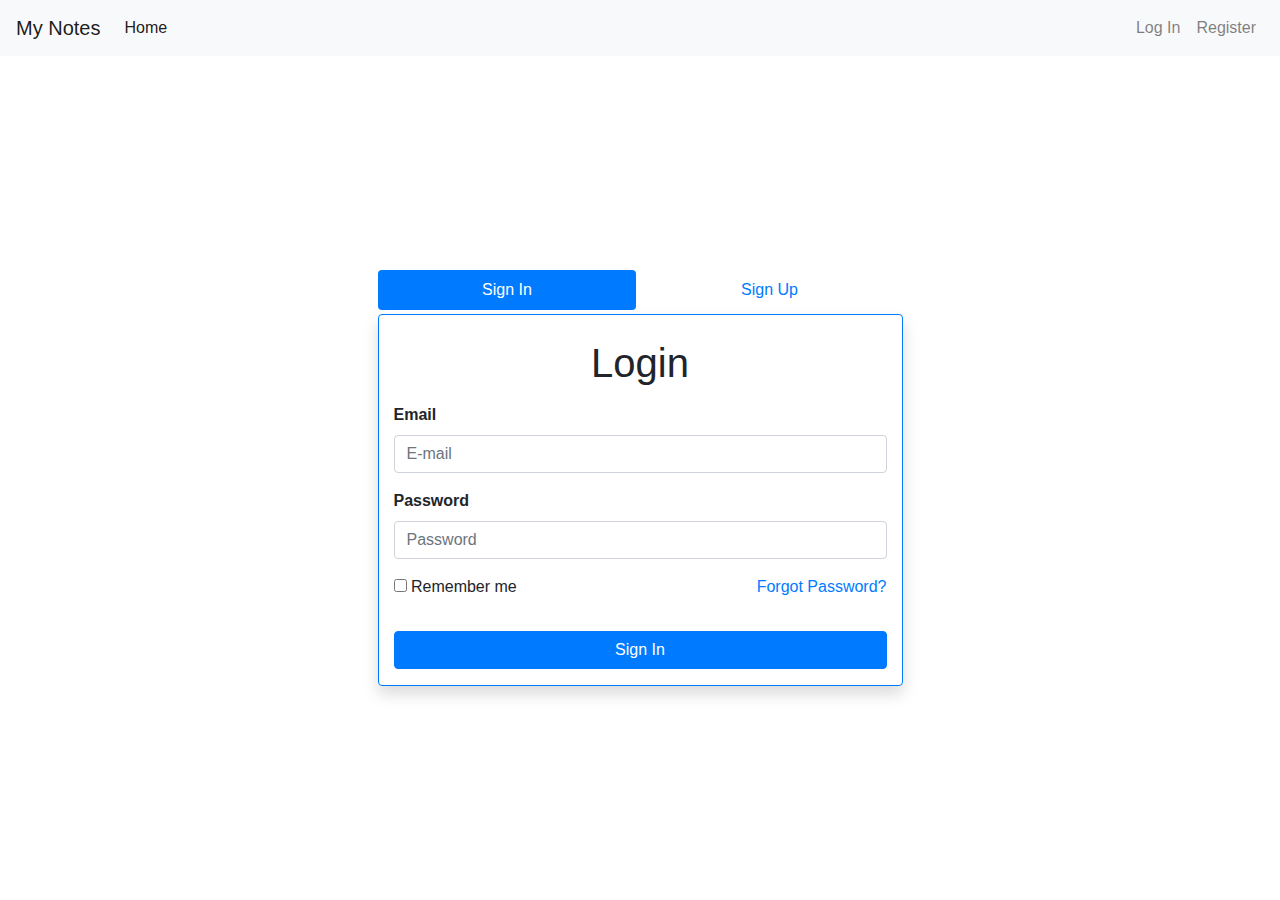
<file: MyNote.UI/Index.html>
﻿<!DOCTYPE html>
<html class="h-100">
<head>
    <meta charset="utf-8" />
    <meta name="viewport" content="width=device-width, initial-scale=1, shrink-to-fit=no" />
    <title>My Notes</title>
    <link href="Content/bootstrap.min.css" rel="stylesheet" />
    <link href="Content/fontawesome-all.min.css" rel="stylesheet" />
    <link href="Content/styles.css" s rel="stylesheet" />

</head>
<body class="h-100">
    <div class="loading d-none">
        <div class="spinner-border" role="status">
            <span class="sr-only">Loading...</span>
        </div>
    </div>

    <header>
        <!-- Fixed navbar -->
        <nav class="navbar navbar-expand-md navbar-light fixed-top bg-light">
            <a class="navbar-brand" href="#">My Notes</a>
            <button class="navbar-toggler" type="button" data-toggle="collapse" data-target="#navbarCollapse" aria-controls="navbarCollapse" aria-expanded="false" aria-label="Toggle navigation">
                <span class="navbar-toggler-icon"></span>
            </button>
            <div class="collapse navbar-collapse" id="navbarCollapse">
                <ul class="navbar-nav mr-auto">
                    <li class="nav-item active">
                        <a class="nav-link" href="">Home</a>
                    </li>
                </ul>
                <ul class="navbar-nav navbar-login only-logged-out">
                    <li class="nav-item">
                        <a class="nav-link" href="#pills-signin">Log In</a>
                    </li>
                    <li class="nav-item">
                        <a class="nav-link" href="#pills-signup">Register</a>
                    </li>
                </ul>
                <ul class="navbar-nav only-logged-in">
                    <li class="nav-item">
                        <a id="btnLogout" class="nav-link" href="#">Logout</a>
                    </li>
                </ul>
            </div>
        </nav>
    </header>

    <div id="page-login" class="page">
        <div id="login" class="d-flex flex-direction-column h-100">
            <!--https://codepen.io/mianzaid/pen/YBQZvg-->
            <!--https://codepen.io/yigith/pen/qBOgvgp-->
            <div class="container m-auto">
                <div class="col-sm-8 col-lg-6 ml-auto mr-auto">
                    <ul class="nav nav-pills nav-fill mb-1" id="pills-tab" role="tablist">
                        <li class="nav-item"> <a class="nav-link active" id="pills-signin-tab" data-toggle="pill" href="#pills-signin" role="tab" aria-controls="pills-signin" aria-selected="true">Sign In</a> </li>
                        <li class="nav-item"> <a class="nav-link" id="pills-signup-tab" data-toggle="pill" href="#pills-signup" role="tab" aria-controls="pills-signup" aria-selected="false">Sign Up</a> </li>
                    </ul>
                    <div class="tab-content" id="pills-tabContent">
                        <div class="tab-pane fade show active" id="pills-signin" role="tabpanel" aria-labelledby="pills-signin-tab">
                            <div class="col-sm-12 border border-primary shadow rounded pt-4">
                                <h1 class="mb-3 text-center">Login</h1>
                                <!--<div class="text-center"><img src="https://placehold.it/80x80" class="rounded-circle border p-1"></div>-->
                                <div class="alert message"></div>
                                <form method="post" id="signinform">
                                    <input type="hidden" name="grant_type" value="password" />
                                    <div class="form-group">
                                        <label class="font-weight-bold">Email</label>
                                        <input type="email" name="username" id="signinemail" class="form-control" placeholder="E-mail" required>
                                    </div>
                                    <div class="form-group">
                                        <label class="font-weight-bold">Password</label>
                                        <input type="password" name="password" id="signinpassword" class="form-control" placeholder="Password" required>
                                    </div>
                                    <div class="form-group">
                                        <div class="row">
                                            <div class="col">
                                                <label><input type="checkbox" id="signinrememberme"> Remember me</label>
                                            </div>
                                            <div class="col text-right"> <a href="#" data-toggle="modal" data-target="#forgotPass">Forgot Password?</a> </div>
                                        </div>
                                    </div>
                                    <div class="form-group mt-4">
                                        <input type="submit" name="submit" id="signinsubmit" value="Sign In" class="btn btn-block btn-primary">
                                    </div>
                                </form>
                            </div>
                        </div>
                        <div class="tab-pane fade" id="pills-signup" role="tabpanel" aria-labelledby="pills-signup-tab">
                            <div class="col-sm-12 border border-primary shadow rounded pt-4">
                                <h1 class="mb-3 text-center">Register</h1>
                                <!--<div class="text-center"><img src="https://placehold.it/80x80" class="rounded-circle border p-1"></div>-->
                                <div class="alert message"></div>
                                <form method="post" id="signupform">
                                    <div class="form-group">
                                        <label class="font-weight-bold">Email</label>
                                        <input type="email" name="Email" id="signupemail" class="form-control" placeholder="E-mail" required>
                                    </div>
                                    <div class="form-group">
                                        <label class="font-weight-bold">Password</label>
                                        <input type="password" name="Password" id="signuppassword" class="form-control" placeholder="Password" required>
                                    </div>
                                    <div class="form-group">
                                        <label class="font-weight-bold">Confirm Password</label>
                                        <input type="password" name="ConfirmPassword" id="signupcpassword" class="form-control" placeholder="Password" required>
                                    </div>
                                    <div class="form-group mt-4">
                                        <input type="submit" name="signupsubmit" id="signupsubmit" value="Sign Up" class="btn btn-block btn-primary">
                                    </div>
                                </form>
                            </div>
                        </div>
                    </div>
                </div>

                <!-- Modal -->
                <div class="modal fade" id="forgotPass" tabindex="-1" role="dialog" aria-hidden="true">
                    <div class="modal-dialog" role="document">
                        <form method="post" id="forgotpassForm">
                            <div class="modal-content">
                                <div class="modal-header">
                                    <h5 class="modal-title">Forgot Password</h5>
                                    <button type="button" class="close" data-dismiss="modal" aria-label="Close"> <span aria-hidden="true">&times;</span> </button>
                                </div>
                                <div class="modal-body">
                                    <div class="form-group">
                                        <label>Email</label>
                                        <input type="email" name="forgotemail" id="forgotemail" class="form-control" placeholder="Enter your valid email..." required>
                                    </div>
                                    <div class="form-group">
                                    </div>
                                </div>
                                <div class="modal-footer">
                                    <button type="button" class="btn btn-secondary" data-dismiss="modal">Sign In</button>
                                    <button type="submit" name="forgotPass" class="btn btn-primary"><i class="fa fa-envelope"></i> Send Request</button>
                                </div>
                            </div>
                        </form>
                    </div>
                </div>
            </div>
        </div>
    </div>

    <div id="page-app" class="page">
        <div class="container-fluid">
            <div class="row py-3">
                <div class="col-md-4 col-lg-3">
                    <div class="list-group" id="notes"></div>
                </div>
                <div class="col-md-8 col-lg-9 mt-md-0 mt-3">
                    <form id="frmNote">
                        <div class="form-group">
                            <input id="title" type="text" class="form-control" placeholder="Title" required />
                        </div>
                        <div class="form-group">
                            <textarea id="content" class="form-control" placeholder="Content" rows="10" cols="20"></textarea>
                        </div>
                        <div>
                            <button type="submit" class="btn btn-primary">Save</button>
                        </div>
                    </form>
                </div>
            </div>
        </div>
    </div>


    <script src="Scripts/jquery-3.5.1.min.js"></script>
    <script src="Scripts/bootstrap.bundle.min.js"></script>
    <script src="Scripts/Site.js"></script>
</body>
</html>
</file>
<file: MyNote.UI/Content/styles.css>
﻿body {
    padding-top: 56px;
}

.page {
    display: none;
    height: 100%;
}

.message {
    display: none;
}

    .message ul {
        margin-bottom: 0;
        padding-left: 1rem;
    }

.loading {
    position: fixed;
    top: 0;
    left: 0;
    width: 100%;
    height: 100%;
    /*background-color: rgba(0, 0, 0, .5);*/
    display: flex;
    z-index: 999;
}

    .loading > div {
        margin: auto;
    }
</file>
